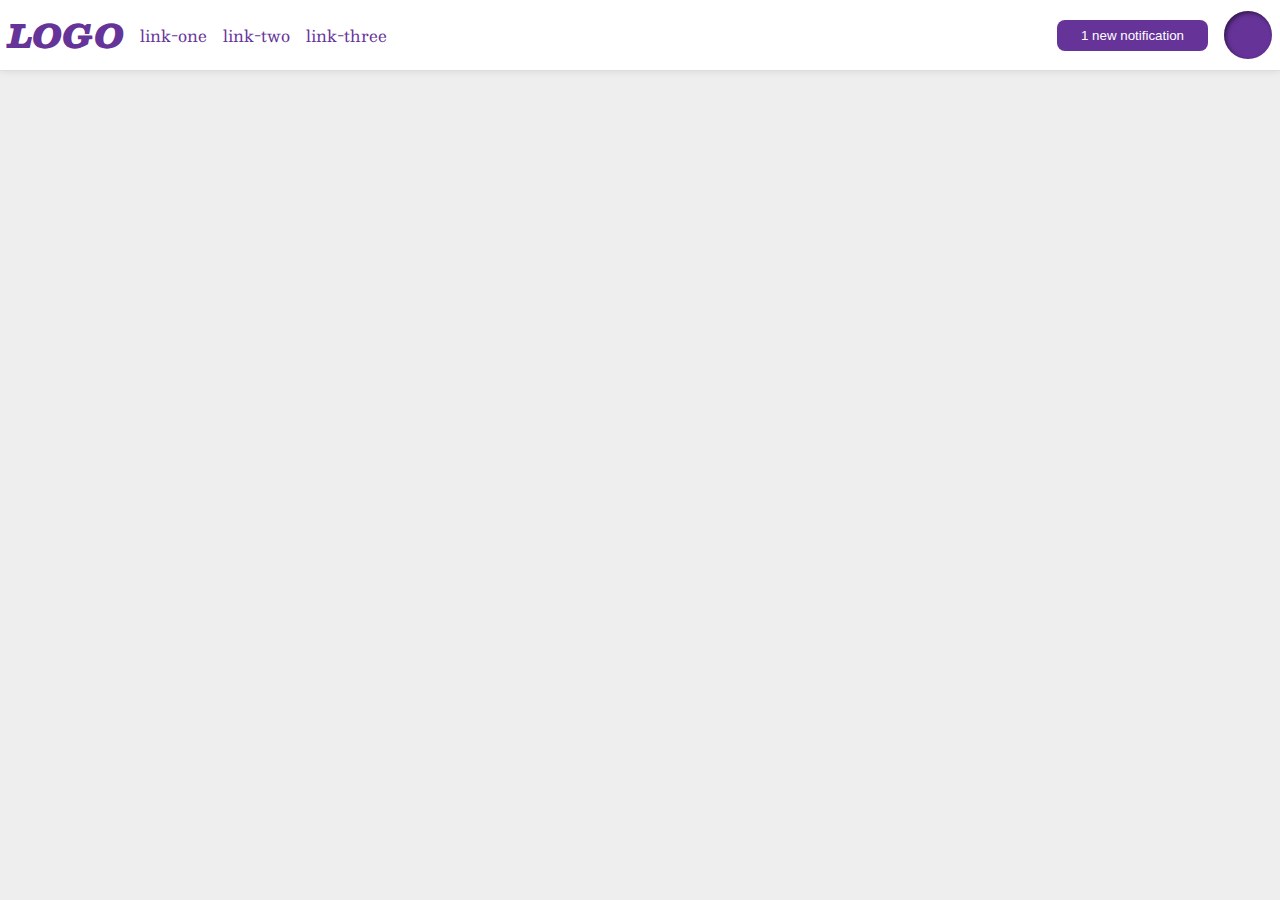
<file: foundations/flex/03-flex-header-2/index.html>
<!DOCTYPE html>
<html lang="en">
  <head>
    <meta charset="UTF-8">
    <meta http-equiv="X-UA-Compatible" content="IE=edge">
    <meta name="viewport" content="width=device-width, initial-scale=1.0">
    <title>Flex Header 2</title>
    <link rel="stylesheet" href="style.css">
  </head>
  <body>
    <div class="header">
      <div class="groups">
        <div class="logo">
          LOGO
        </div>
        <ul class="links">
          <li><a href="https://google.com">link-one</a></li>
          <li><a href="https://google.com">link-two</a></li>
          <li><a href="https://google.com">link-three</a></li>
        </ul>
      </div>
      <div class="groups">
        <button class="notifications">
          1 new notification
        </button>
        <div class="profile-image"></div>
      </div>
    </div>
  </body>
</html>
</file>
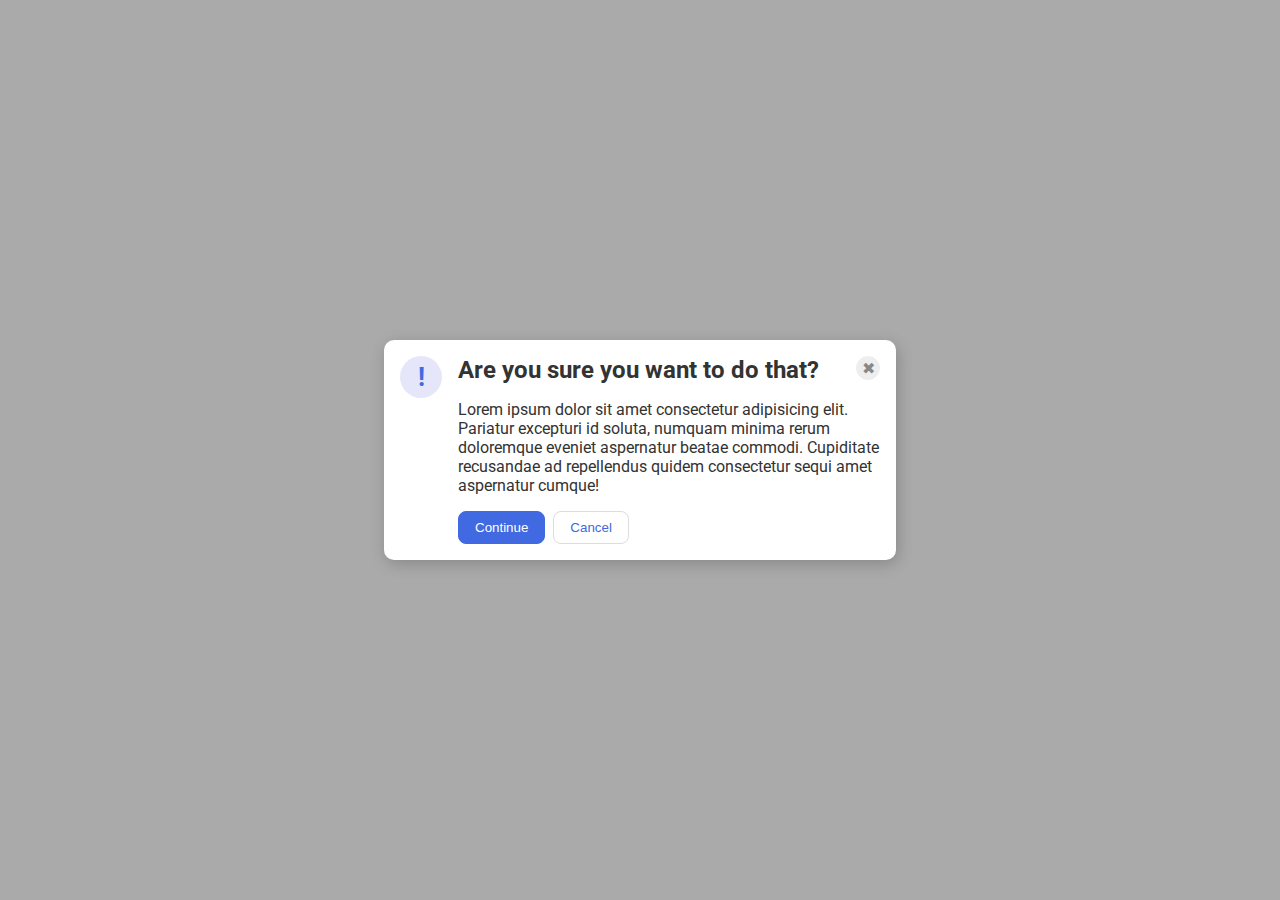
<file: foundations/flex/05-flex-modal/index.html>
<!DOCTYPE html>
<html lang="en">
  <head>
    <meta charset="UTF-8">
    <meta http-equiv="X-UA-Compatible" content="IE=edge">
    <meta name="viewport" content="width=device-width, initial-scale=1.0">
    <link rel="stylesheet" href="style.css">
    <title>Modal</title>
  </head>
  <body>
    <div class="modal">
      <div class="main-container">
        <div class="icon">!</div>
        <div class="info">
          <div class="header">Are you sure you want to do that?
            <button class="close-button">✖</button>
          </div>
          <div class="text">Lorem ipsum dolor sit amet consectetur adipisicing elit. Pariatur excepturi id soluta, numquam minima rerum doloremque eveniet aspernatur beatae commodi. Cupiditate recusandae ad repellendus quidem consectetur sequi amet aspernatur cumque!</div>
          <div class="options">
            <button class="continue">Continue</button>
            <button class="cancel">Cancel</button>
          </div>
        </div>
      </div>
    </div>
  </body>
</html>
</file>
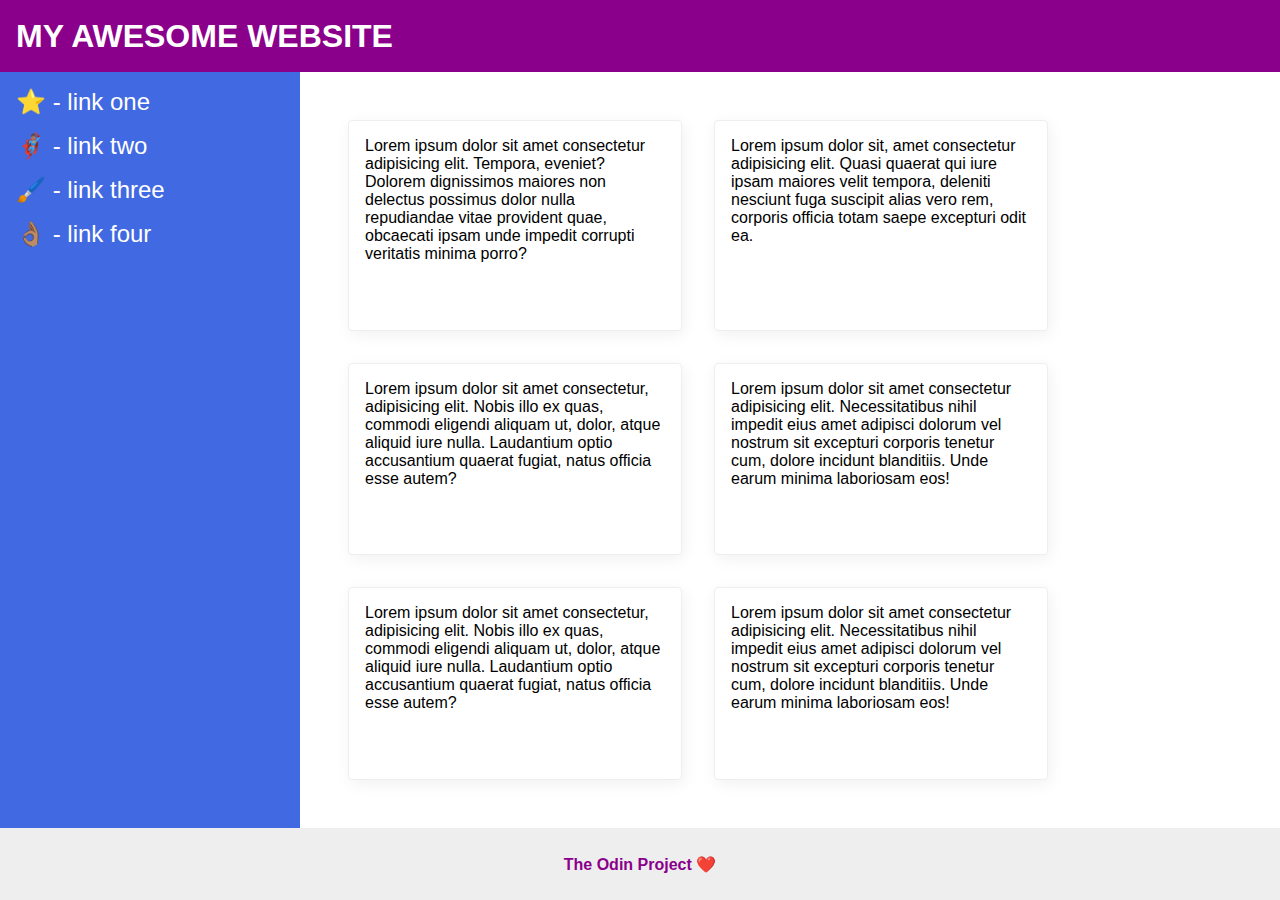
<file: foundations/flex/07-flex-layout-2/index.html>
<!DOCTYPE html>
<html lang="en">
  <head>
    <meta charset="UTF-8">
    <meta http-equiv="X-UA-Compatible" content="IE=edge">
    <meta name="viewport" content="width=device-width, initial-scale=1.0">
    <title>The Holy Grail</title>
    <link rel="stylesheet" href="style.css">
  </head>
  <body>
    <div class="layout">
      <div class="header">
        MY AWESOME WEBSITE
      </div>  
      <div class="content">
        <div class="sidebar">
          <ul>
            <li><a href="#">⭐ - link one</a></li>
            <li><a href="#">🦸🏽‍♂️ - link two</a></li>
            <li><a href="#">🖌️ - link three</a></li>
            <li><a href="#">👌🏽 - link four</a></li>
          </ul>
        </div>
        <div class="card-list">
          <div class="card">Lorem ipsum dolor sit amet consectetur adipisicing elit. Tempora, eveniet? Dolorem dignissimos maiores non delectus possimus dolor nulla repudiandae vitae provident quae, obcaecati ipsam unde impedit corrupti veritatis minima porro?</div>
          <div class="card">Lorem ipsum dolor sit, amet consectetur adipisicing elit. Quasi quaerat qui iure ipsam maiores velit tempora, deleniti nesciunt fuga suscipit alias vero rem, corporis officia totam saepe excepturi odit ea.</div>
          <div class="card">Lorem ipsum dolor sit amet consectetur, adipisicing elit. Nobis illo ex quas, commodi eligendi aliquam ut, dolor, atque aliquid iure nulla. Laudantium optio accusantium quaerat fugiat, natus officia esse autem?</div>
          <div class="card">Lorem ipsum dolor sit amet consectetur adipisicing elit. Necessitatibus nihil impedit eius amet adipisci dolorum vel nostrum sit excepturi corporis tenetur cum, dolore incidunt blanditiis. Unde earum minima laboriosam eos!</div>
          <div class="card">Lorem ipsum dolor sit amet consectetur, adipisicing elit. Nobis illo ex quas, commodi eligendi aliquam ut, dolor, atque aliquid iure nulla. Laudantium optio accusantium quaerat fugiat, natus officia esse autem?</div>
          <div class="card">Lorem ipsum dolor sit amet consectetur adipisicing elit. Necessitatibus nihil impedit eius amet adipisci dolorum vel nostrum sit excepturi corporis tenetur cum, dolore incidunt blanditiis. Unde earum minima laboriosam eos!</div>
        </div>
      </div>
      <div class="footer">
        The Odin Project ❤️
      </div>
    </div>
  </body>
</html>
</file>
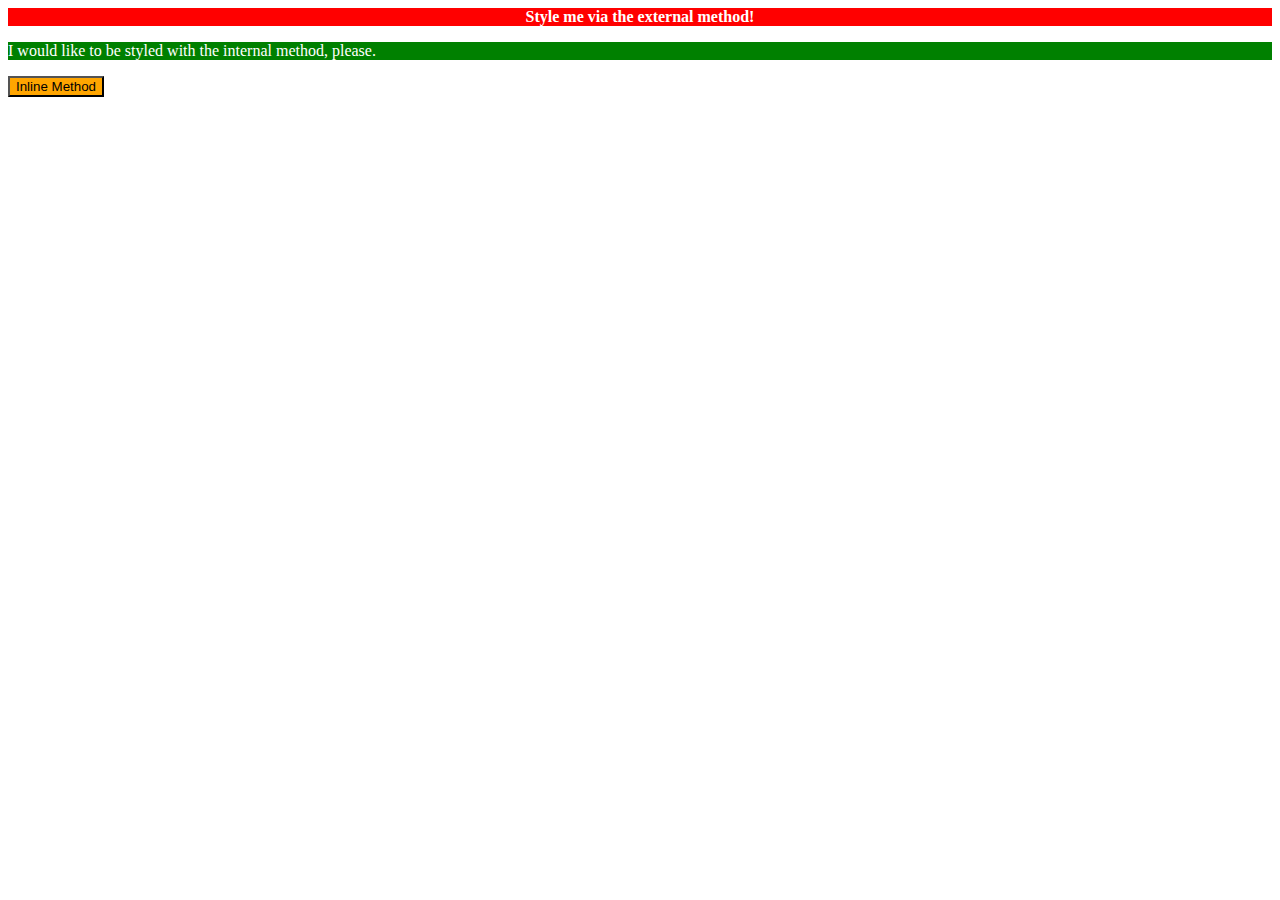
<file: foundations/intro-to-css/01-css-methods/index.html>
<!DOCTYPE html>
<html lang="en">
  <head>
    <meta charset="UTF-8">
    <meta http-equiv="X-UA-Compatible" content="IE=edge">
    <meta name="viewport" content="width=device-width, initial-scale=1.0">
    <title>Methods for Adding CSS</title>
    <link rel="stylesheet" href="style.css">
    <style>
      p{
        background-color: green;
        color: white;
        size: 18;
      }
    </style>
  </head>
  <body>
    <div>Style me via the external method!</div>
    <p>I would like to be styled with the internal method, please.</p>
    <button style="background-color: orange; font-size: 18;">Inline Method</button>
  </body>
</html>
</file>
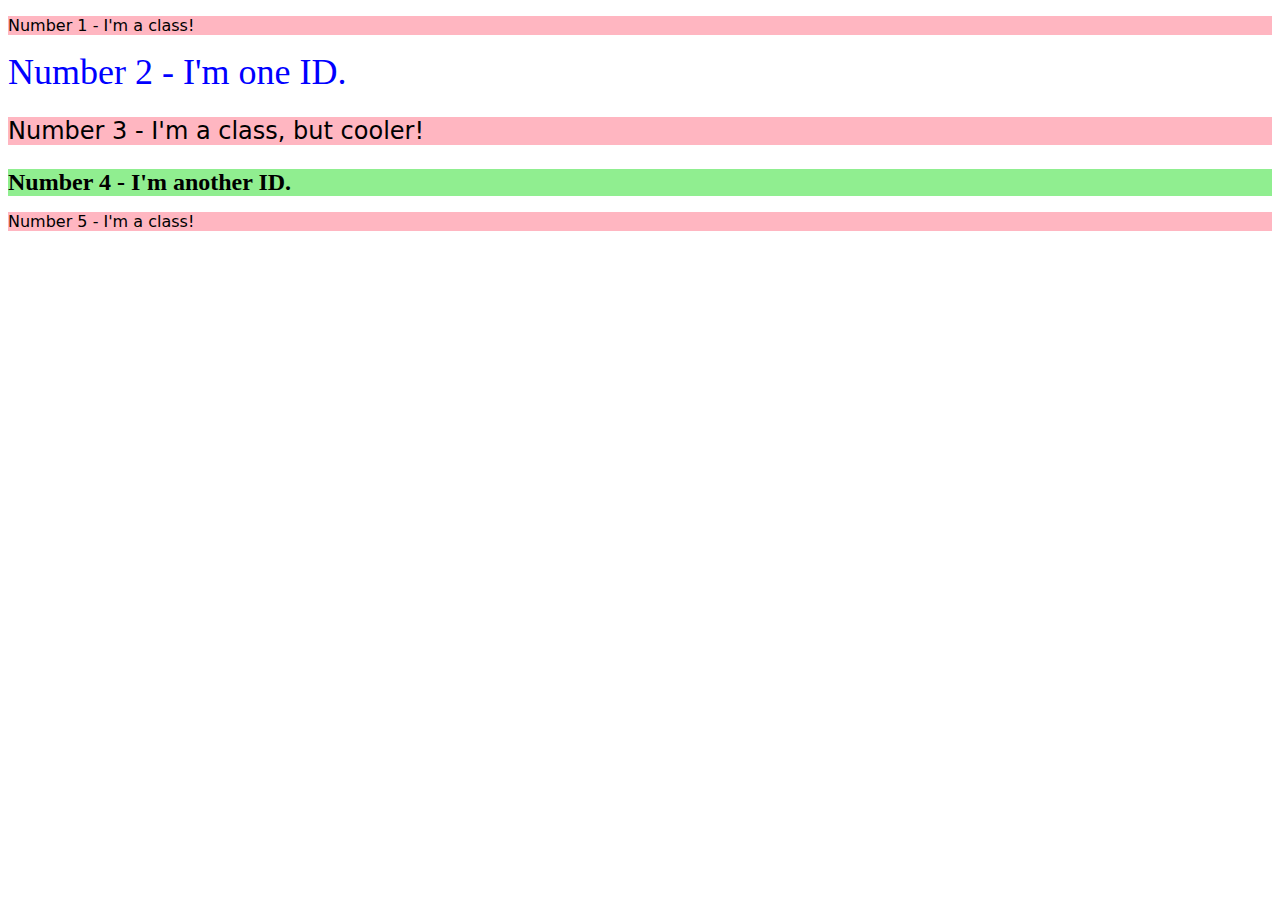
<file: foundations/intro-to-css/02-class-id-selectors/index.html>
<!DOCTYPE html>
<html lang="en">
  <head>
    <meta charset="UTF-8">
    <meta http-equiv="X-UA-Compatible" content="IE=edge">
    <meta name="viewport" content="width=device-width, initial-scale=1.0">
    <title>Class and ID Selectors</title>
    <link rel="stylesheet" href="style.css">
  </head>
  <body>
    <p class="odd-nums">Number 1 - I'm a class!</p>
    <div id="num2">Number 2 - I'm one ID.</div>
    <p class="odd-nums num3">Number 3 - I'm a class, but cooler!</p>
    <div id="num4">Number 4 - I'm another ID.</div>
    <p class="odd-nums">Number 5 - I'm a class!</p>
  </body>
</html>
</file>
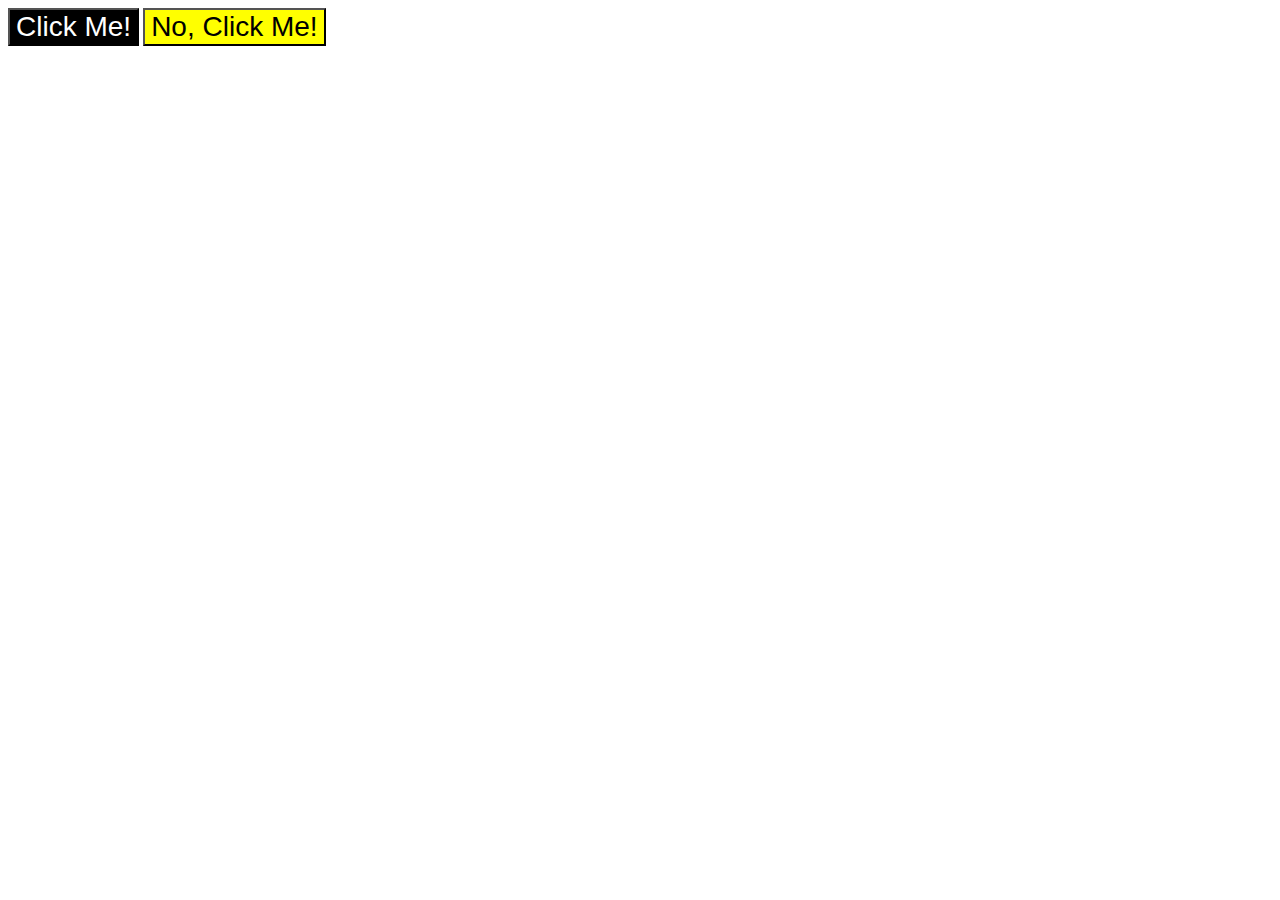
<file: foundations/intro-to-css/03-grouping-selectors/index.html>
<!DOCTYPE html>
<html lang="en">
  <head>
    <meta charset="UTF-8">
    <meta http-equiv="X-UA-Compatible" content="IE=edge">
    <meta name="viewport" content="width=device-width, initial-scale=1.0">
    <title>Grouping Selectors</title>
    <link rel="stylesheet" href="style.css">
  </head>
  <body>
    <button class="black">Click Me!</button>
    <button class="yellow">No, Click Me!</button>
  </body>
</html>
</file>
<file: foundations/flex/03-flex-header-2/style.css>
/* this is some magical font-importing.  
you'll learn about it later. */
@import url('https://fonts.googleapis.com/css2?family=Besley:ital,wght@0,400;1,900&display=swap');

body {
  margin: 0;
  background: #eee;
  font-family: Besley, serif;
}

.header {
  background: white;
  border-bottom: 1px solid #ddd;
  box-shadow: 0 0 8px rgba(0,0,0,.1);
  display: flex;
  justify-content: space-between;
  align-items: center;
  padding: 8px;
}

.profile-image {
  background: rebeccapurple;
  box-shadow: inset 2px 2px 4px rgba(0,0,0,.5);
  border-radius: 50%;
  width: 48px;
  height: 48px;
}

.logo {
  color: rebeccapurple;
  font-size: 32px;
  font-weight: 900;
  font-style: italic;
}

button {
  border: none;
  border-radius: 8px;
  background: rebeccapurple;
  color: white;
  padding: 8px 24px;
}

a {
  /* this removes the line under our links */
  text-decoration: none;
  color: rebeccapurple;
}

ul {
  list-style-type: none;
  margin: 0px;
  padding: 0px;
  display: flex;
  gap: 16px;
}
.groups {
  display: flex;
  flex-direction: row;
  justify-content: center;
  align-items: center;
  gap: 16px;
}
</file>
<file: foundations/flex/05-flex-modal/style.css>
@import url('https://fonts.googleapis.com/css2?family=Roboto:wght@400;700&display=swap');

html, body {
  height: 100%;
}

body {
  font-family: Roboto, sans-serif;
  margin: 0;
  background: #aaa;
  color: #333;
  /* I'll give you this one for free lol */
  display: flex;
  align-items: center;
  justify-content: center;
}

.modal {
  background: white;
  width: 480px;
  border-radius: 10px;
  box-shadow: 2px 4px 16px rgba(0,0,0,.2);
  padding: 16px;
}

.icon {
  color: royalblue;
  font-size: 26px;
  font-weight: 700;
  background: lavender;
  width: 42px;
  height: 42px;
  border-radius: 50%;
  display: flex;
  align-items: center;
  justify-content: center;
  flex-shrink: 0;
}

.close-button {
  background: #eee;
  border-radius: 50%;
  color: #888;
  font-weight: 400;
  font-size: 16px;
  height: 24px;
  width: 24px;
  display: flex;
  align-items: center;
  justify-content: center;
  border: 1px solid #eee;
  padding: 0;
  margin-left: auto;
}

button {
  cursor: pointer;
  padding: 8px 16px;
  border-radius: 8px;
  flex-shrink: 0;
}

button.continue {
  background: royalblue;
  border: 1px solid royalblue;
  color: white;

}

button.cancel {
  background: white;
  border: 1px solid #ddd;
  color: royalblue;
}

.header {
  display: flex;
  justify-content: space-between;
  font-weight: bold;
  font-size: 1.5rem;
}

.main-container {
  display: flex;
  justify-content: flex-start;
  gap: 16px;
}

.info {
  display: flex;
  flex-direction: column;
  gap: 16px;
  flex: 1;
}

.options {
  display: flex;
  gap: 8px;
}
</file>
<file: foundations/flex/07-flex-layout-2/style.css>
body {
  font-family: -apple-system, BlinkMacSystemFont, 'Segoe UI', Roboto, Oxygen, Ubuntu, Cantarell, 'Open Sans', 'Helvetica Neue', sans-serif;
  margin: 0;
  /* min-height: 100vh;
  display: flex;
  flex-direction: column; */
}

.layout {
  display: flex;
  flex-direction: column;
  min-height: 100vh;
}

.header {
  display: flex;
  align-items: center;
  height: 72px;
  background: darkmagenta;
  color: white;
  font-size: 32px;
  font-weight: 900;
  padding-left: 16px;
}

.footer {
  display: flex;
  align-items: center;
  justify-content: center;
  height: 72px;
  background: #eee;
  color: darkmagenta;
  font-weight: 600;
}

.content {
  flex: 1;
  display: flex;
}

ul {
  list-style: none;
  margin: 0;
  padding: 0;
}

li {
  margin-bottom: 16px;
}

a {
  color: white;
  font-size: 24px;
  text-decoration: none;
}

.sidebar {
  width: 300px;
  background: royalblue;
  box-sizing: border-box;
  flex-shrink: 0;
  padding: 16px;
}

.card-list {
  flex: 1;
  display: flex;
  flex-wrap: wrap;
  padding: 48px;
  gap: 32px;
}

.card {
  border: 1px solid #eee;
  box-shadow: 2px 4px 16px rgba(0,0,0,.06);
  border-radius: 4px;
  width: 300px;
  padding: 16px;
}
</file>
<file: foundations/intro-to-css/01-css-methods/style.css>
div {
    background-color: red;
    color: white;
    size: 32;
    text-align: center;
    font-weight: bold;
}
</file>
<file: foundations/intro-to-css/02-class-id-selectors/style.css>
.odd-nums {
    background-color: lightpink;
    font-family: Verdana, "DejaVu Sans", sans-serif;
}

.odd-nums.num3 {
    font-size: 24px;
}

#num2 {
    color: blue;
    font-size: 36px;
}

#num4 {
    background-color: lightgreen;
    font-size: 24px;
    font-weight: bold;
}
</file>
<file: foundations/intro-to-css/03-grouping-selectors/style.css>
.black, .yellow{
    font-size: 28px;
    font-family: Helvetica, "Times New Roman", sans-serif;
}

.black{
    background-color: black;
    color: white;
}

.yellow{
    background-color: yellow;
}
</file>
